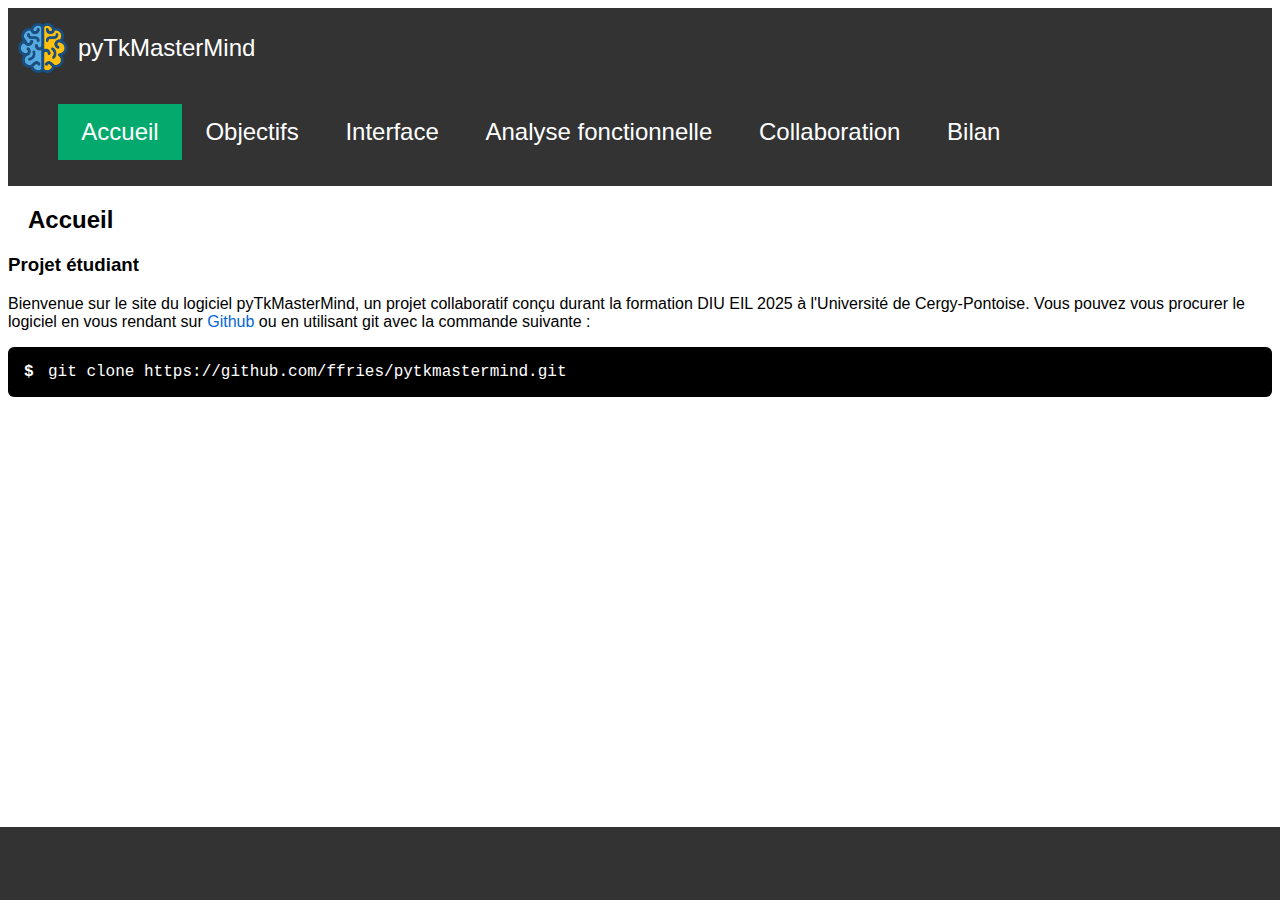
<file: docs/index.html>
<!DOCTYPE html>
<html lang="fr">
  <head>
    <title>pyTkMasterMind</title>
    <meta charset="utf-8"/>
    <link rel="stylesheet" href="styles.css"/>
  </head>
  <body>
  <!-- Header : contient la barre de navigation -->
  <header>
    <div id="logo-title">
      <img src="img/logo-pytkmastermind.png" alt="Logo pyTkMasterMind" id="logo"/>
      <h1>pyTkMasterMind</h1>
    </div>
    <nav>
      <ul id="main-menu">
        <li><a href="index.html" class="active">Accueil</a></li>
        <li><a href="objectifs.html">Objectifs</a></li>
        <li><a href="interface.html">Interface</a></li>
        <li><a href="analyse_fonctionnelle.html">Analyse fonctionnelle</a></li>
        <li><a href="collaboration.html">Collaboration</a></li>
        <li><a href="bilan.html">Bilan</a></li>
      </ul>
    </nav>
  </header>
     
     <main>
       <section>
         <h2>Accueil</h2>

          <article>
         		<h3>Projet étudiant</h3>
         		
         		<p>
         		  Bienvenue sur le site du logiciel pyTkMasterMind, un projet collaboratif conçu durant la formation DIU EIL 2025 à l'Université de Cergy-Pontoise. Vous pouvez vous procurer le logiciel en vous rendant sur <a href="https://github.com/ffries/pytkmastermind">Github</a> ou en utilisant git avec la commande suivante :
         		</p>
         		<pre class="command-line">git clone https://github.com/ffries/pytkmastermind.git</pre>
       </section>
     </main>
     
     <!-- Vide pour le moment -->
     <footer>
     
     </footer>
   </body>
</html>
</file>
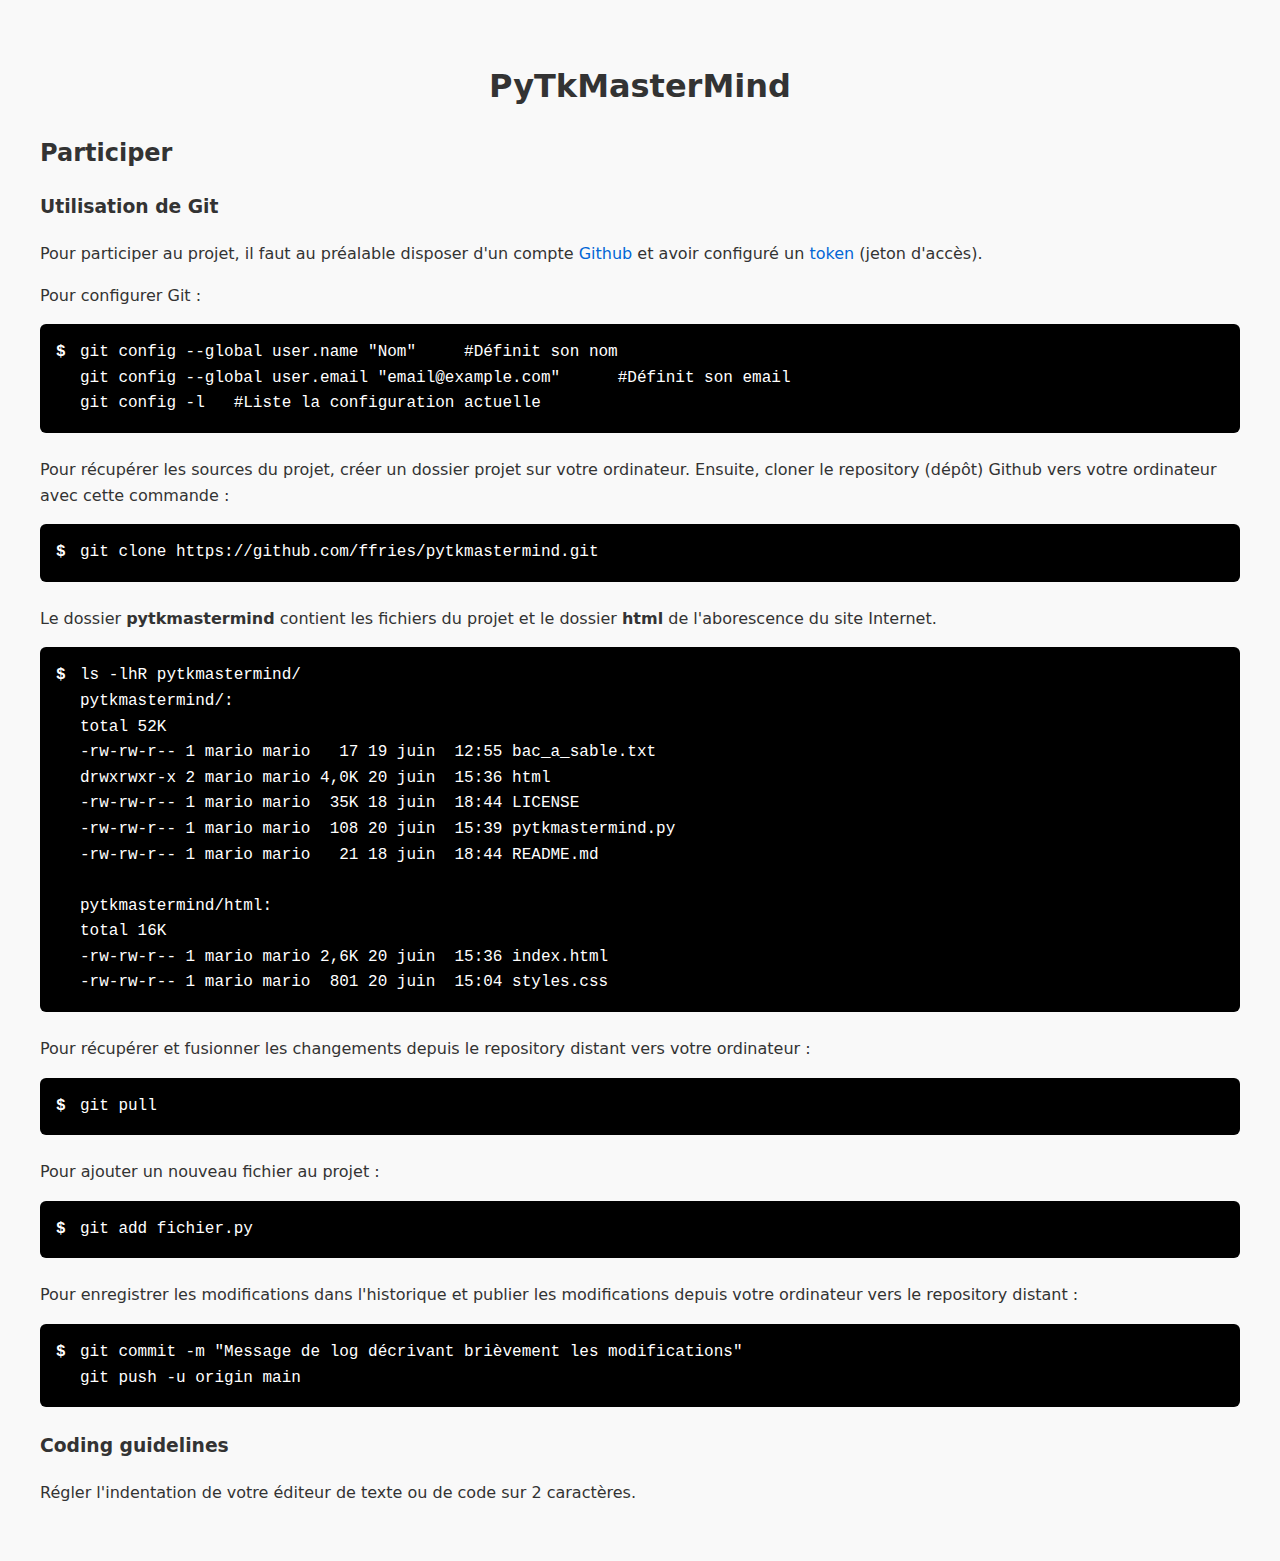
<file: html/index.html>
<!DOCTYPE html>
<html lang="fr">
   <head>
      <title>PyTkMasterMind</title>
      <meta charset="utf-8"/>
      <link rel="stylesheet" href="styles.css"/>
   </head>
   <body>
     <!-- Header : contient la barre de navigation -->
     <header>
       <nav>
       </nav>
       <h1>PyTkMasterMind</h1>
     </header>
     
     <main>
       <section>
         <h2>Participer</h2>
         <article>
         		<h3>Utilisation de Git</h3>
        	 	<p>
           		Pour participer au projet, il faut au préalable disposer d'un compte <a href="https://github.com">Github</a> et avoir configuré un <a href="https://github.com/settings/tokens">token</a> (jeton d'accès). 
         		</p>
                       
         		<p>
           		Pour configurer Git :
         		</p>
<pre class="command-line">git config --global user.name "Nom"	#Définit son nom
git config --global user.email "email@example.com"	#Définit son email
git config -l	#Liste la configuration actuelle</pre>

         		<p>
           		Pour récupérer les sources du projet, créer un dossier projet sur votre ordinateur. Ensuite, cloner le repository (dépôt) Github vers votre ordinateur avec cette commande :
         		</p>
         		<pre class="command-line">git clone https://github.com/ffries/pytkmastermind.git</pre>
         
         		<p>
           		Le dossier <strong>pytkmastermind</strong> contient les fichiers du projet et le dossier <strong>html</strong> de l'aborescence du site Internet.
         		</p>
  
           	<p>       		
<pre class="command-line">ls -lhR pytkmastermind/
pytkmastermind/:
total 52K
-rw-rw-r-- 1 mario mario   17 19 juin  12:55 bac_a_sable.txt
drwxrwxr-x 2 mario mario 4,0K 20 juin  15:36 html
-rw-rw-r-- 1 mario mario  35K 18 juin  18:44 LICENSE
-rw-rw-r-- 1 mario mario  108 20 juin  15:39 pytkmastermind.py
-rw-rw-r-- 1 mario mario   21 18 juin  18:44 README.md

pytkmastermind/html:
total 16K
-rw-rw-r-- 1 mario mario 2,6K 20 juin  15:36 index.html
-rw-rw-r-- 1 mario mario  801 20 juin  15:04 styles.css</pre>
         		</p>

         		<p>
           		Pour récupérer et fusionner les changements depuis le repository distant vers votre ordinateur :
         		</p>
         
         		<p><pre class="command-line">git pull</pre></p>
         
         		<p>
           		Pour ajouter un nouveau fichier au projet :
         		</p>
         
         		<pre class="command-line">git add fichier.py</pre>
         
         		<p>
           		Pour enregistrer les modifications dans l'historique et publier les modifications depuis votre ordinateur vers le repository distant :
         		</p>
         
         		<pre class="command-line">git commit -m "Message de log décrivant brièvement les modifications"
git push -u origin main</pre>
					</article>
					
          <article>
         		<h3>Coding guidelines</h3>
         		
         		<p>Régler l'indentation de votre éditeur de texte ou de code sur 2 caractères.</p>
          </article>
       </section>
     </main>
     
     <!-- Vide pour le moment -->
     <footer>
     
     </footer>
   </body>
</html>
</file>
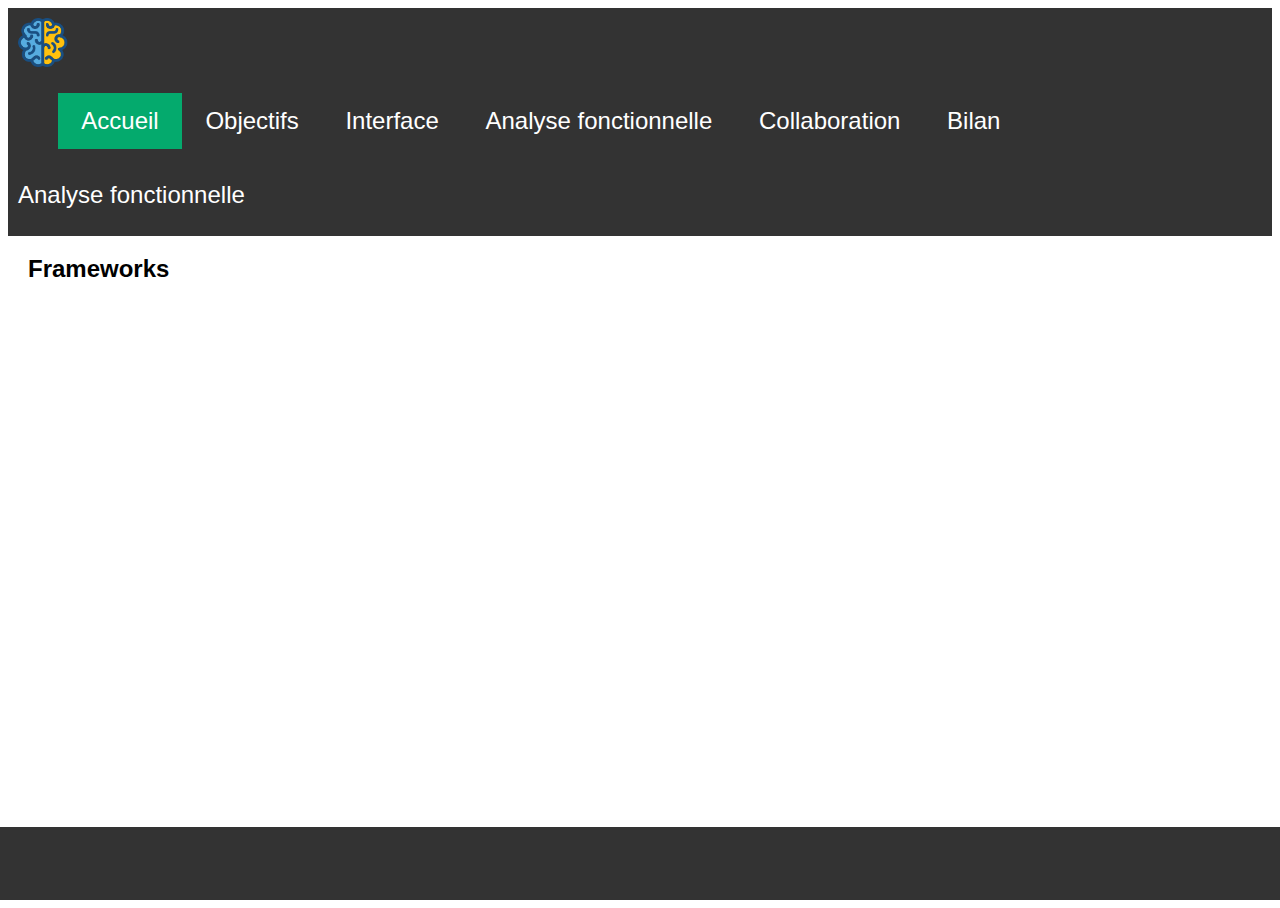
<file: docs/analyse_fonctionnelle.html>
<!DOCTYPE html>
<html lang="fr">
  <head>
    <title>Analyse fonctionnelle</title>
    <meta charset="utf-8"/>
    <link rel="stylesheet" href="styles.css"/>
  </head>
  <body>
    <!-- Header : contient la barre de navigation -->
    <header>
      <div id="logo-title">
        <img src="img/logo-pytkmastermind.png" alt="Logo pyTkMasterMind" id="logo"/>
      </div>
      <nav>
        <ul id="main-menu">
          <li><a href="index.html" class="active">Accueil</a></li>
          <li><a href="objectifs.html">Objectifs</a></li>
          <li><a href="interface.html">Interface</a></li>
          <li><a href="analyse_fonctionnelle.html">Analyse fonctionnelle</a></li>
          <li><a href="collaboration.html">Collaboration</a></li>
          <li><a href="bilan.html">Bilan</a></li>
        </ul>
      </nav>
      <h1>Analyse fonctionnelle</h1>
    </header>
  
    <main>
       <section>
         <h2>Frameworks</h2>
       </section>
    </main>
    
    <footer>
    </footer>
  </body>
</html>
</file>
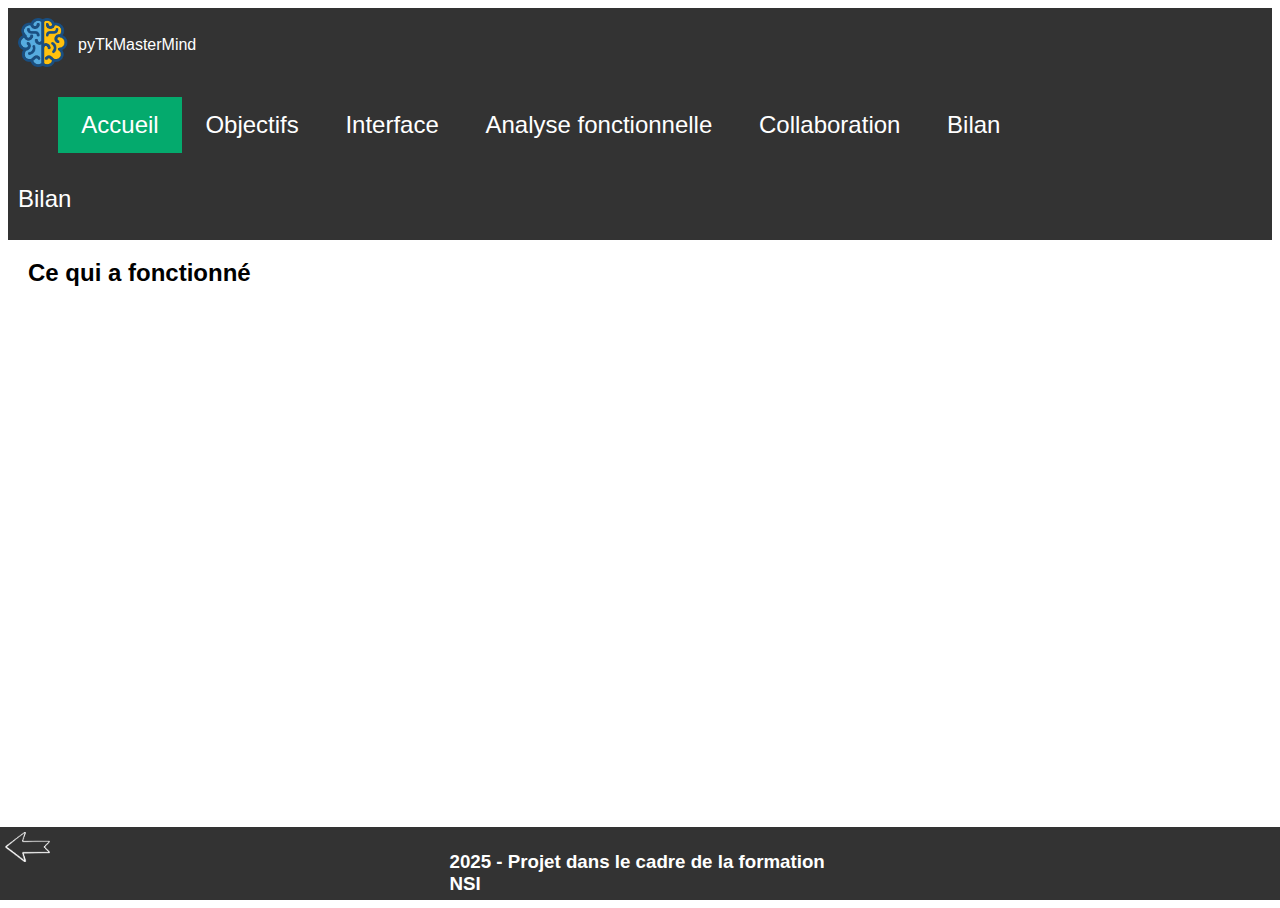
<file: docs/bilan.html>
<!DOCTYPE html>
<html lang="fr">
  <head>
    <title>Bilan</title>
    <meta charset="utf-8"/>
    <link rel="stylesheet" href="styles.css"/>
  </head>
  
  <body>
    <!-- Header : contient la barre de navigation -->
    <header>
      <div id="logo-title">
        <a href="https://ffries.github.io/pytkmastermind/">
          <img src="img/logo-pytkmastermind.png" alt="Logo pyTkMasterMind" id="logo"/>
        </a>
        pyTkMasterMind
      </div>
      <nav>
        <ul id="main-menu">
          <li><a href="index.html" class="active">Accueil</a></li>
          <li><a href="objectifs.html">Objectifs</a></li>
          <li><a href="interface.html">Interface</a></li>
          <li><a href="analyse_fonctionnelle.html">Analyse fonctionnelle</a></li>
          <li><a href="collaboration.html">Collaboration</a></li>
          <li><a href="bilan.html">Bilan</a></li>
        </ul>
      </nav>
      <h1>Bilan</h1>
    </header>
  
    <main>
       <section>
         <h2>Ce qui a fonctionné</h2>
       </section>
    </main>
    
    <footer>
      <a href="collaboration.html">
        <img id="gauche" src="img/erasebg-gauche.png" height="30px" alt="Flèche gauche">
      </a>
      <h3>2025 - Projet dans le cadre de la formation NSI</h3>
      <a >
        
      </a>  
     </footer>
  </body>
</html>
</file>
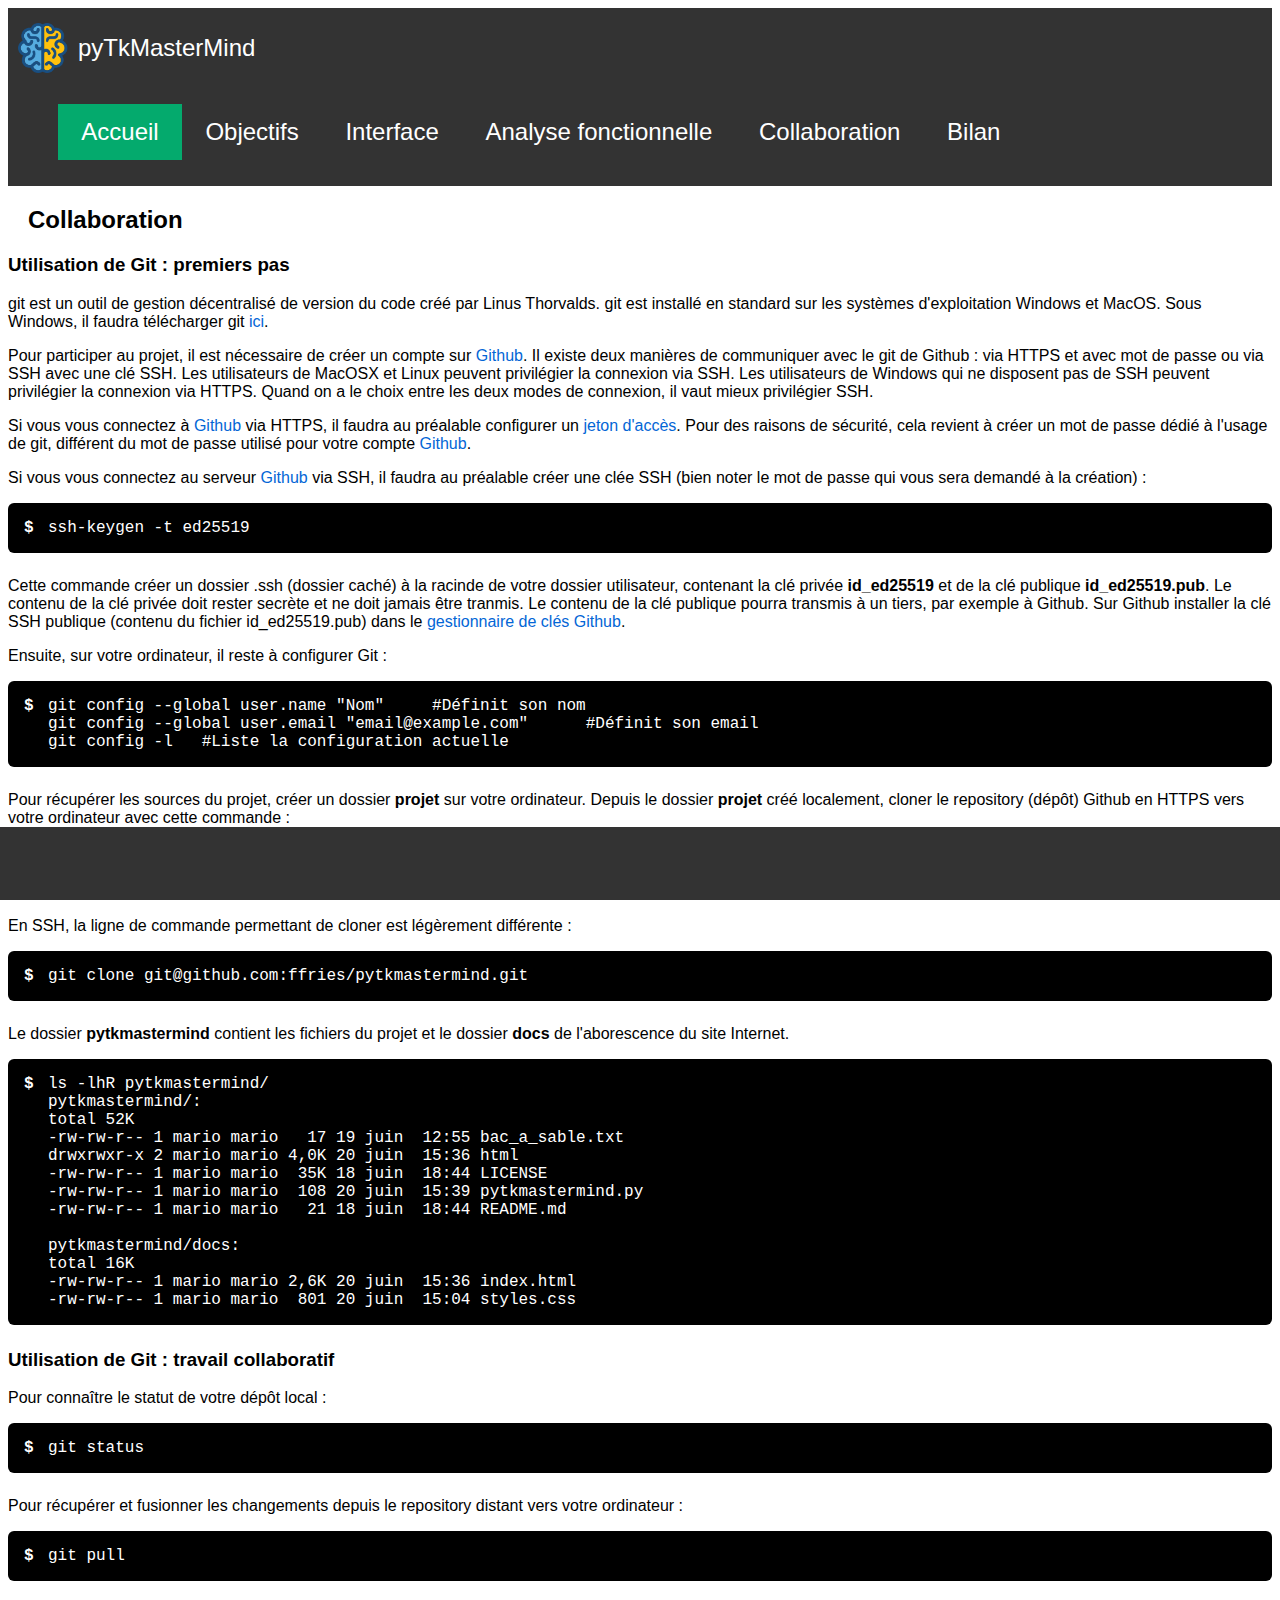
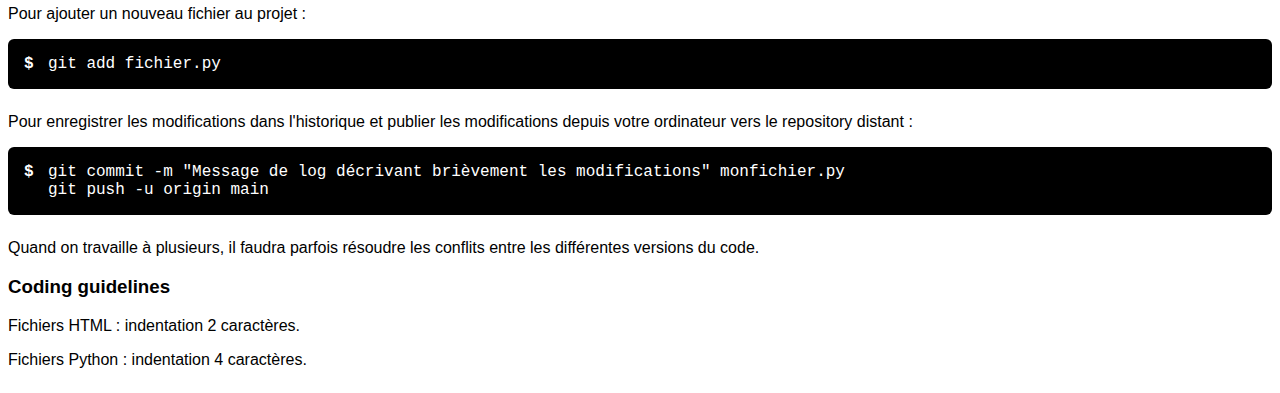
<file: docs/collaboration.html>
<!DOCTYPE html>
<html lang="fr">
  <head>
    <title>pyTkMasterMind</title>
    <meta charset="utf-8"/>
    <link rel="stylesheet" href="styles.css"/>
  </head>
  <body>
    <!-- Header : contient la barre de navigation -->
    <header>
      <div id="logo-title">
        <img src="img/logo-pytkmastermind.png" alt="Logo pyTkMasterMind" id="logo"/>
        <h1>pyTkMasterMind</h1>
      </div>
      <nav>
        <ul id="main-menu">
          <li><a href="index.html" class="active">Accueil</a></li>
          <li><a href="objectifs.html">Objectifs</a></li>
          <li><a href="interface.html">Interface</a></li>
          <li><a href="analyse_fonctionnelle.html">Analyse fonctionnelle</a></li>
          <li><a href="collaboration.html">Collaboration</a></li>
          <li><a href="bilan.html">Bilan</a></li>
        </ul>
      </nav>
    </header>
  
    <main>
       <section>
         <h2>Collaboration</h2>
         
          <article>
         		<h3>Utilisation de Git : premiers pas</h3>
         		
         		<p>
         		  git est un outil de gestion décentralisé de version du code créé par Linus Thorvalds. git est installé en standard sur les systèmes d'exploitation Windows et MacOS. Sous Windows, il faudra télécharger git <a href="https://git-scm.com/downloads/win">ici</a>.
         		</p>
         		
        	 	<p>
           		Pour participer au projet, il est nécessaire de créer un compte sur <a href="https://github.com">Github</a>. Il existe deux manières de communiquer avec le git de Github : via HTTPS et avec mot de passe ou via SSH avec une clé SSH. Les utilisateurs de MacOSX et Linux peuvent privilégier la connexion via SSH. Les utilisateurs de Windows qui ne disposent pas de SSH peuvent privilégier la connexion via HTTPS. Quand on a le choix entre les deux modes de connexion, il vaut mieux privilégier SSH.
         		</p>
         		
         		<p>
         		  Si vous vous connectez à <a href="https://github.com">Github</a> via HTTPS, il faudra au préalable configurer un <a href="https://github.com/settings/tokens">jeton d'accès</a>. Pour des raisons de sécurité, cela revient à créer un mot de passe dédié à l'usage de git, différent du mot de passe utilisé pour votre compte <a href="https://github.com">Github</a>.
         		</p>
         		
         		<p>
         		  Si vous vous connectez au serveur <a href="https://github.com">Github</a> via SSH, il faudra au préalable créer une clée SSH (bien noter le mot de passe qui vous sera demandé à la création) : 
         		</p>
                 
            <pre class="command-line">ssh-keygen -t ed25519</pre>
            
            <p>
              Cette commande créer un dossier .ssh (dossier caché) à la racinde de votre dossier utilisateur, contenant la clé privée <strong>id_ed25519</strong> et de la clé publique <strong>id_ed25519.pub</strong>. Le contenu de la clé privée doit rester secrète et ne doit jamais être tranmis. Le contenu de la clé publique pourra transmis à un tiers, par exemple à Github. Sur Github installer la clé SSH publique (contenu du fichier id_ed25519.pub) dans le <a href="https://github.com/settings/keys">gestionnaire de clés Github</a>.
            </p>
                 
         		<p>
           		Ensuite, sur votre ordinateur, il reste à configurer Git :
         		</p>
<pre class="command-line">git config --global user.name "Nom"	#Définit son nom
git config --global user.email "email@example.com"	#Définit son email
git config -l	#Liste la configuration actuelle</pre>

         		<p>
           		Pour récupérer les sources du projet, créer un dossier <strong>projet</strong> sur votre ordinateur. Depuis le dossier <strong>projet</strong> créé localement, cloner le repository (dépôt) Github en HTTPS vers votre ordinateur avec cette commande :
         		</p>
         		<pre class="command-line">git clone https://github.com/ffries/pytkmastermind.git</pre>
         
            <p>
           		En SSH, la ligne de commande permettant de cloner est légèrement différente :
         		</p>
         		<pre class="command-line">git clone git@github.com:ffries/pytkmastermind.git</pre>
         
         		<p>
           		Le dossier <strong>pytkmastermind</strong> contient les fichiers du projet et le dossier <strong>docs</strong> de l'aborescence du site Internet.
         		</p>
        		
<pre class="command-line">ls -lhR pytkmastermind/
pytkmastermind/:
total 52K
-rw-rw-r-- 1 mario mario   17 19 juin  12:55 bac_a_sable.txt
drwxrwxr-x 2 mario mario 4,0K 20 juin  15:36 html
-rw-rw-r-- 1 mario mario  35K 18 juin  18:44 LICENSE
-rw-rw-r-- 1 mario mario  108 20 juin  15:39 pytkmastermind.py
-rw-rw-r-- 1 mario mario   21 18 juin  18:44 README.md

pytkmastermind/docs:
total 16K
-rw-rw-r-- 1 mario mario 2,6K 20 juin  15:36 index.html
-rw-rw-r-- 1 mario mario  801 20 juin  15:04 styles.css</pre>

					</article>
          
          <article>
         		<h3>Utilisation de Git : travail collaboratif</h3>
         		
         		<p>
					    Pour connaître le statut de votre dépôt local :
					  </p>
					
					  <pre class="command-line">git status</pre>

         		<p>
           		Pour récupérer et fusionner les changements depuis le repository distant vers votre ordinateur :
         		</p>
         
         		<pre class="command-line">git pull</pre>
         
         		<p>
           		Pour ajouter un nouveau fichier au projet :
         		</p>
         
         		<pre class="command-line">git add fichier.py</pre>
         
         		<p>
           		Pour enregistrer les modifications dans l'historique et publier les modifications depuis votre ordinateur vers le repository distant :
         		</p>
         
         		<pre class="command-line">git commit -m "Message de log décrivant brièvement les modifications" monfichier.py
git push -u origin main</pre>
					  
					  <p>
					    Quand on travaille à plusieurs, il faudra parfois résoudre les conflits entre les différentes versions du code.
					  </p>
         	</article>
         	
         	<article>
         		<h3>Coding guidelines</h3>
         		
         		<p>Fichiers HTML : indentation 2 caractères.</p>
						<p>Fichiers Python : indentation 4 caractères.</p>
          </article>
       </section>
    </main>
    
    <footer>
    </footer>
  </body>
</html>
</file>
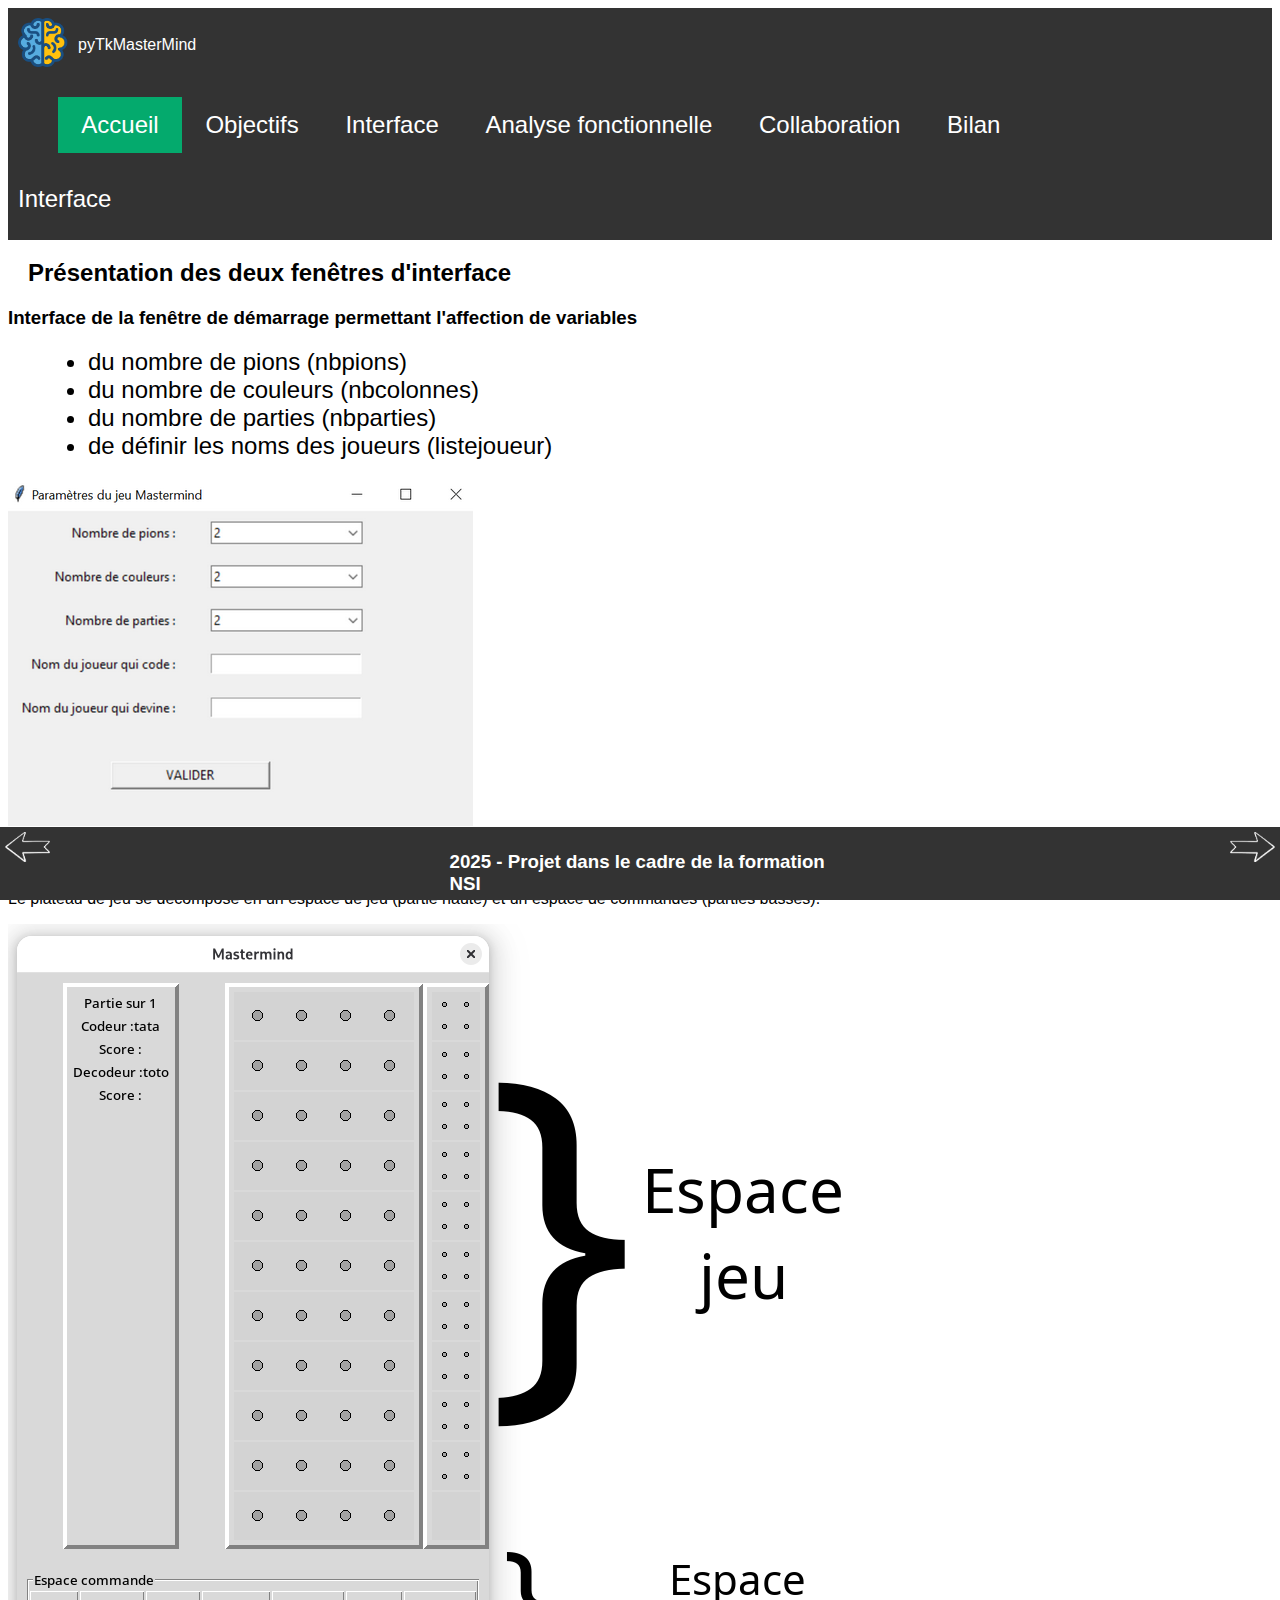
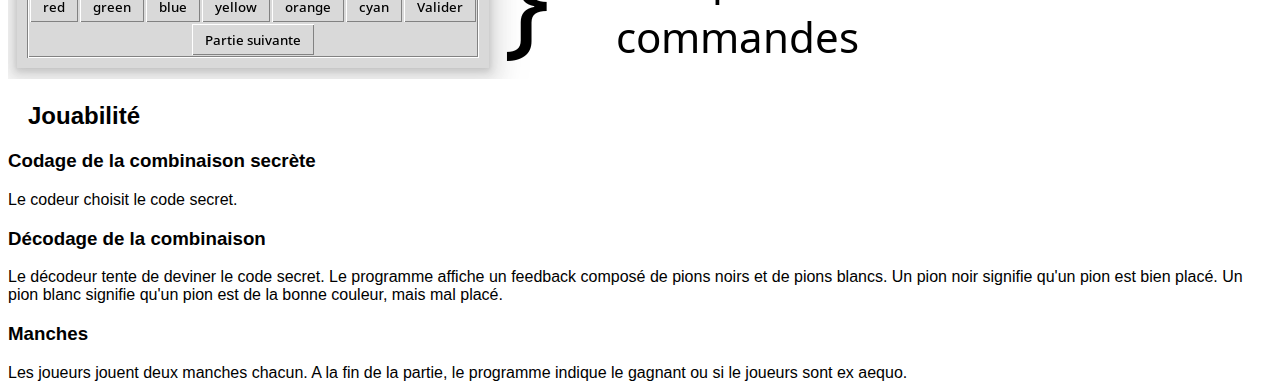
<file: docs/interface.html>
<!DOCTYPE html>
<html lang="fr">
  <head>
    <title>Interface</title>
    <meta charset="utf-8"/>
    <link rel="stylesheet" href="styles.css"/>
  </head>
  <body>
    <!-- Header : contient la barre de navigation -->
    <header>
      <div id="logo-title">
        <a href="https://ffries.github.io/pytkmastermind/">
          <img src="img/logo-pytkmastermind.png" alt="Logo pyTkMasterMind" id="logo"/>
        </a>
        pyTkMasterMind
      </div>
      <nav>
        <ul id="main-menu">
          <li><a href="index.html" class="active">Accueil</a></li>
          <li><a href="objectifs.html">Objectifs</a></li>
          <li><a href="interface.html">Interface</a></li>
          <li><a href="analyse_fonctionnelle.html">Analyse fonctionnelle</a></li>
          <li><a href="collaboration.html">Collaboration</a></li>
          <li><a href="bilan.html">Bilan</a></li>
        </ul>
      </nav>
      <h1>Interface</h1>
    </header>
  
    <main>
       <section>
         <h2>Présentation des deux fenêtres d'interface</h2>
         <article>
           <h3>Interface de la fenêtre de démarrage permettant l'affection de variables</h3>
           <ul>
             <li>du nombre de pions (nbpions)</li>
             <li>du nombre de couleurs (nbcolonnes)</li>
             <li>du nombre de parties (nbparties)</li>
             <li>de définir les noms des joueurs (listejoueur)</li>
          </ul>
          <img src="img/photostartwindow.png" alt="Fenêtre de démarrage">
          
          <h3>Plateau de jeu</h3> 
        		 <p>Le plateau de jeu se décompose en un espace de jeu (partie haute) et un espace de commandes (parties basses).</p>
        		 <img src="img/screenshot_interface_1.png" alt="plateau de jeu">
       	 </article>
         	 
         <h2>Jouabilité</h2> 
       	 <article>
       		 <h3>Codage de la combinaison secrète</h3>
       		 
       		 <p>Le codeur choisit le code secret.</p>
       	 </article>
       	 <article>
       		 <h3>Décodage de la combinaison</h3>
       		 
       		 <p>Le décodeur tente de deviner le code secret. Le programme affiche un feedback composé de pions noirs et de pions blancs. Un pion noir signifie qu'un pion est bien placé. Un pion blanc signifie qu'un pion est de la bonne couleur, mais mal placé.</p>
       	 </article>
       	 <article>
       		 <h3>Manches</h3>
       		 
       		 <p>Les joueurs jouent deux manches chacun. A la fin de la partie, le programme indique le gagnant ou si le joueurs sont ex aequo.</p>
       	 </article>
       </section>
    </main>
    
    <footer>
      <a href="objectifs.html">
        <img id="gauche" src="img/erasebg-gauche.png" height="30" alt="Flèche droite">
      </a>
      <h3>2025 - Projet dans le cadre de la formation NSI</h3>
      <a href="analyse_fonctionnelle.html">
        <img id="droite" src="img/erasebg-droite.png" height="30" alt="Flèche droite">
      </a>  
     </footer>
  </body>
</html>
</file>
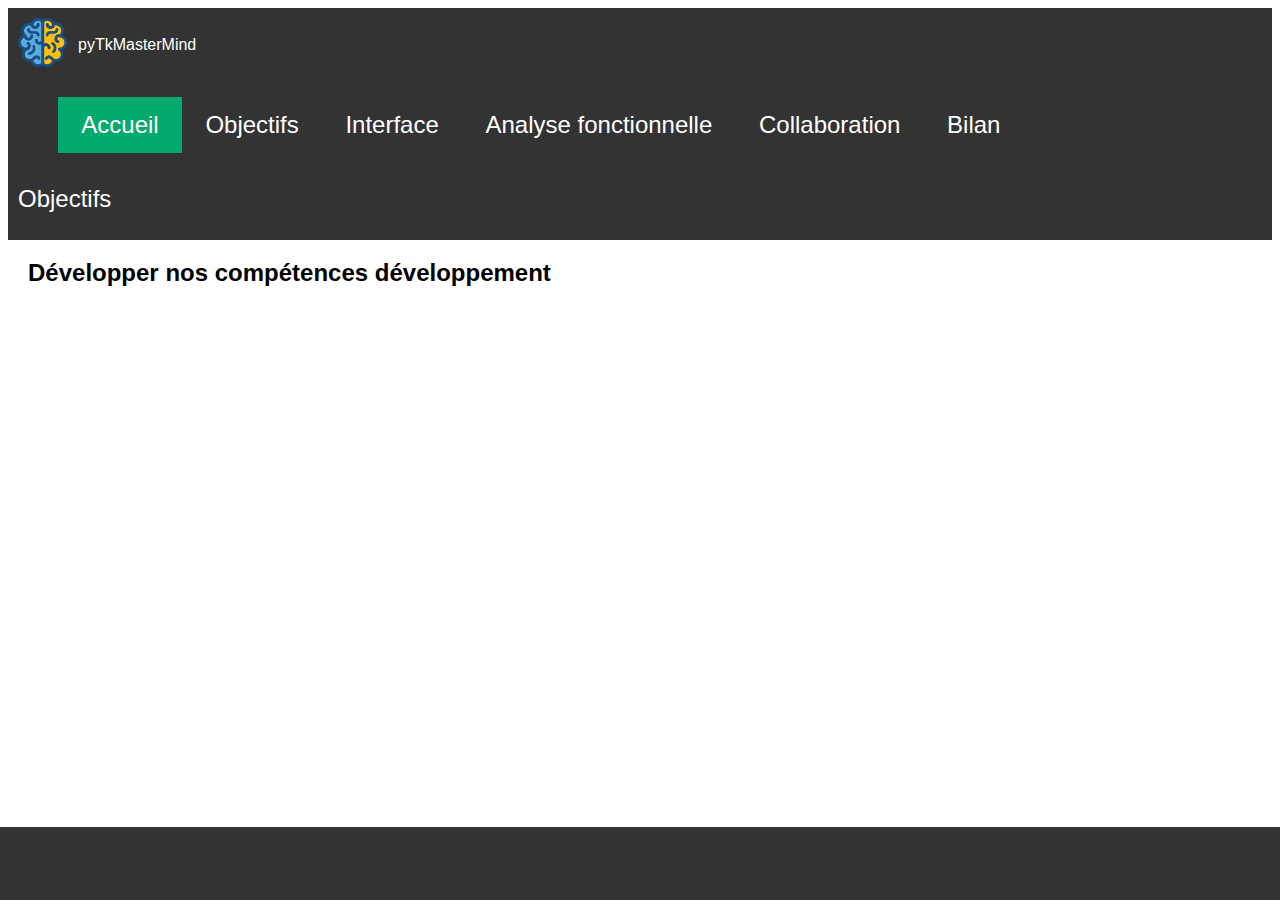
<file: docs/objectifs.html>
<!DOCTYPE html>
<html lang="fr">
  <head>
    <title>Objectifs</title>
    <meta charset="utf-8"/>
    <link rel="stylesheet" href="styles.css"/>
  </head>
  <body>
    <!-- Header : contient la barre de navigation -->
    <header>
      <div id="logo-title">
        <a href="https://ffries.github.io/pytkmastermind/">
          <img src="img/logo-pytkmastermind.png" alt="Logo pyTkMasterMind" id="logo"/>
        </a>
        pyTkMasterMind
      </div>
      <nav>
        <ul id="main-menu">
          <li><a href="index.html" class="active">Accueil</a></li>
          <li><a href="objectifs.html">Objectifs</a></li>
          <li><a href="interface.html">Interface</a></li>
          <li><a href="analyse_fonctionnelle.html">Analyse fonctionnelle</a></li>
          <li><a href="collaboration.html">Collaboration</a></li>
          <li><a href="bilan.html">Bilan</a></li>
        </ul>
      </nav>
      <h1>Objectifs</h1>
    </header>
  
    <main>
       <section>
         <h2>Développer nos compétences développement</h2>
       </section>
    </main>
    
    <footer>
    </footer>
  </body>
</html>
</file>
<file: docs/styles.css>
/* Réinitialisation des marges et paddings */
html, body {
	height: 100%;
}

body {
  font-family: Arial, sans-serif;
}

/* Conteneur principal */
header {
  display: flex;
  flex-direction: column;
  align-items: flex-start;
  padding: 10px;
  background-color: #333;
  color: white;
}

/*Gestion du pied de page et de ce qu'il contient */
footer{
  display: grid;
  height : 7%;
  grid-template-columns: 30% 30% 30%;
  align-items: start;
  justify-content: space-between;
  background-color: #333;
  color: white;
  padding: 5px;
  position:absolute;
  bottom:0;
  left:0;
  right:0;  
}
footer :first-child {
  align-self: left;
  
}
footer :second-child {
  align-self: center;
  
}
footer :third-child {
  align-self: right;
}

#droite{
    float : right;
}

#left{
    float:left;
}

/* Conteneur du logo et du titre */
#logo-title {
  display: flex;
  align-items: center;
  margin-bottom: 10px;
}

#logo {
  width: 50px;
  margin-right: 10px;
}

h1 {
  font-size: 24px;
  font-weight: normal;
}

/* Style du menu */
#main-menu {
  list-style: none;
  display: flex;
  padding: 0;
  background-color: #333;
  width: 100%;
}

#main-menu > li {
  flex-grow: 1;
  text-align: center;
}

#main-menu li a {
  display: block;
  color: white;
  padding: 14px 20px;
  text-decoration: none;
  transition: background-color 0.3s;
}

#main-menu li a:hover {
  background-color: #111;
}

#main-menu li a.active {
  background-color: #04AA6D;
}

/* === Titres === */
h1 {
	text-align : center;
}
h2{
    padding-left:20px;
}

/* === listes === */
ul{
    margin-left:40px;
}
li{
    font-size:1.5em;
}

/* === Liens === */
a {
  color: #0366d6;
  text-decoration: none;
}
a:hover {
  text-decoration: underline;
}

/* === Blocs de code (multi-lignes) === */
pre {

  padding: 1rem;
  overflow-x: auto;
  border-radius: 6px;
  font-family: Menlo, Consolas, monospace;
  margin-bottom: 1.5rem;
}

/* === Lignes de commande dans les blocs <pre><code> === */
pre.command-line {
  position: relative;
  background-color: black;
  color: white;
  padding-left: 2.5rem;
}
pre.command-line::before {
  content: "$";
  position: absolute;
  left: 1rem;
  color: white;
  font-weight: bold;
}
</file>
<file: html/styles.css>
/* === Style global de la page === */
body {
  font-family: system-ui, sans-serif;
  background-color: #f9f9f9;
  color: #333;
  line-height: 1.6;
  padding: 2rem;
}

/* === Titres === */
h1 {
	text-align : center;
}

/* === Liens === */
a {
  color: #0366d6;
  text-decoration: none;
}
a:hover {
  text-decoration: underline;
}

/* === Blocs de code (multi-lignes) === */
pre {

  padding: 1rem;
  overflow-x: auto;
  border-radius: 6px;
  font-family: Menlo, Consolas, monospace;
  margin-bottom: 1.5rem;
}

/* === Lignes de commande dans les blocs <pre><code> === */
pre.command-line {
  position: relative;
  background-color: black;
  color: white;
  padding-left: 2.5rem;
}
pre.command-line::before {
  content: "$";
  position: absolute;
  left: 1rem;
  color: white;
  font-weight: bold;
}
</file>
